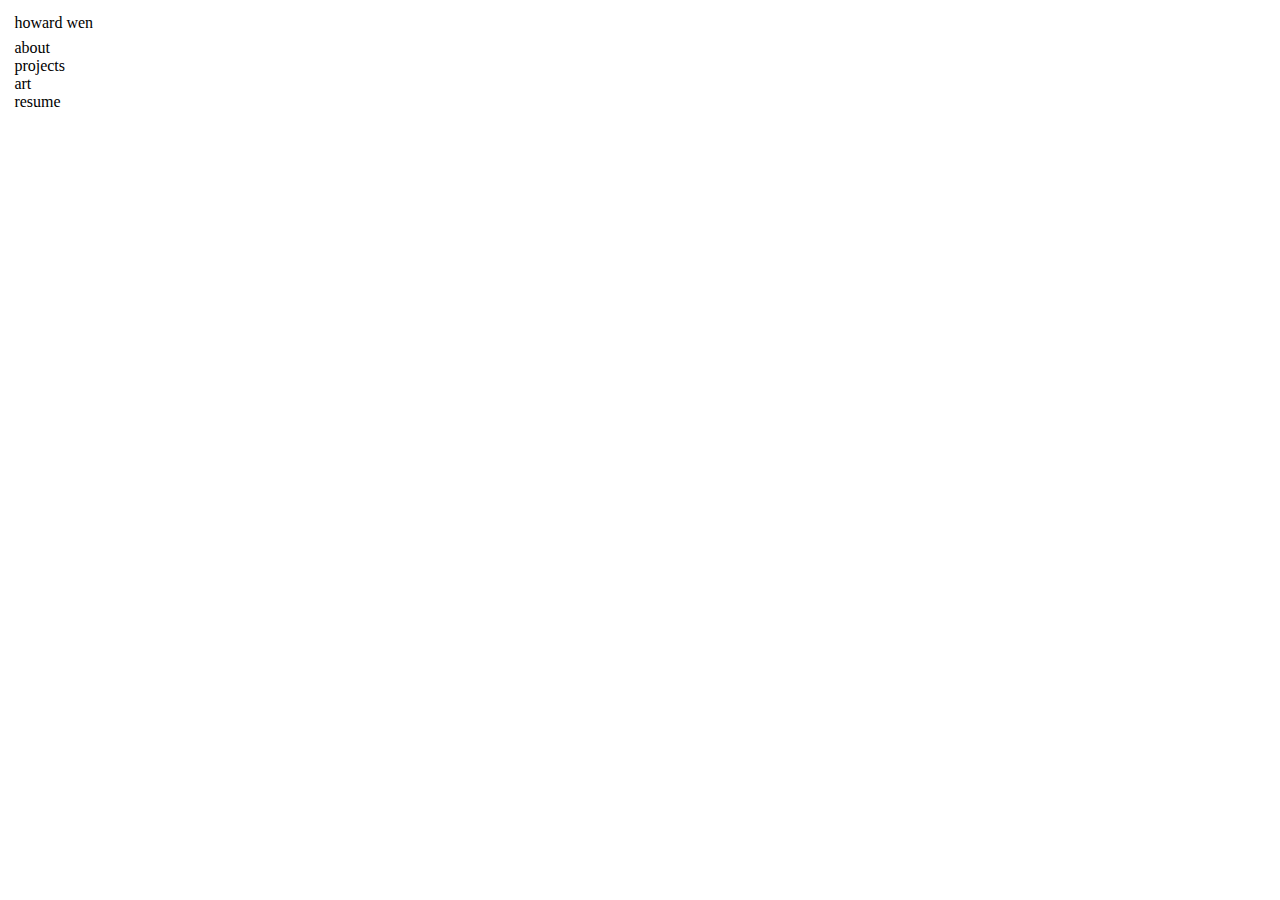
<file: index.html>
<!DOCTYPE html>
<html>
    <head>
        <title>howard wen</title>
        <link rel="icon" type="image/jpg" href="/images/favicon.jpg">
        <link rel="index stylesheet" href="style.css">
        <script src="test.js"></script>
    </head>

    <body>
        <a class="home" href="https://how-ardwen.github.io/"> howard wen </a>
        <br>
        <a class="links" href="about.html">about</a>
        <br/>
        <a class="links" href="projects.html">projects</a>
        <br/>
        <a class="links" href="art.html">art</a>
        <br/>
        <a class="links" href="/pdfs/Howard_Wen_Resume.pdf" target="_blank">resume</a>
    </body>

</html>
</file>
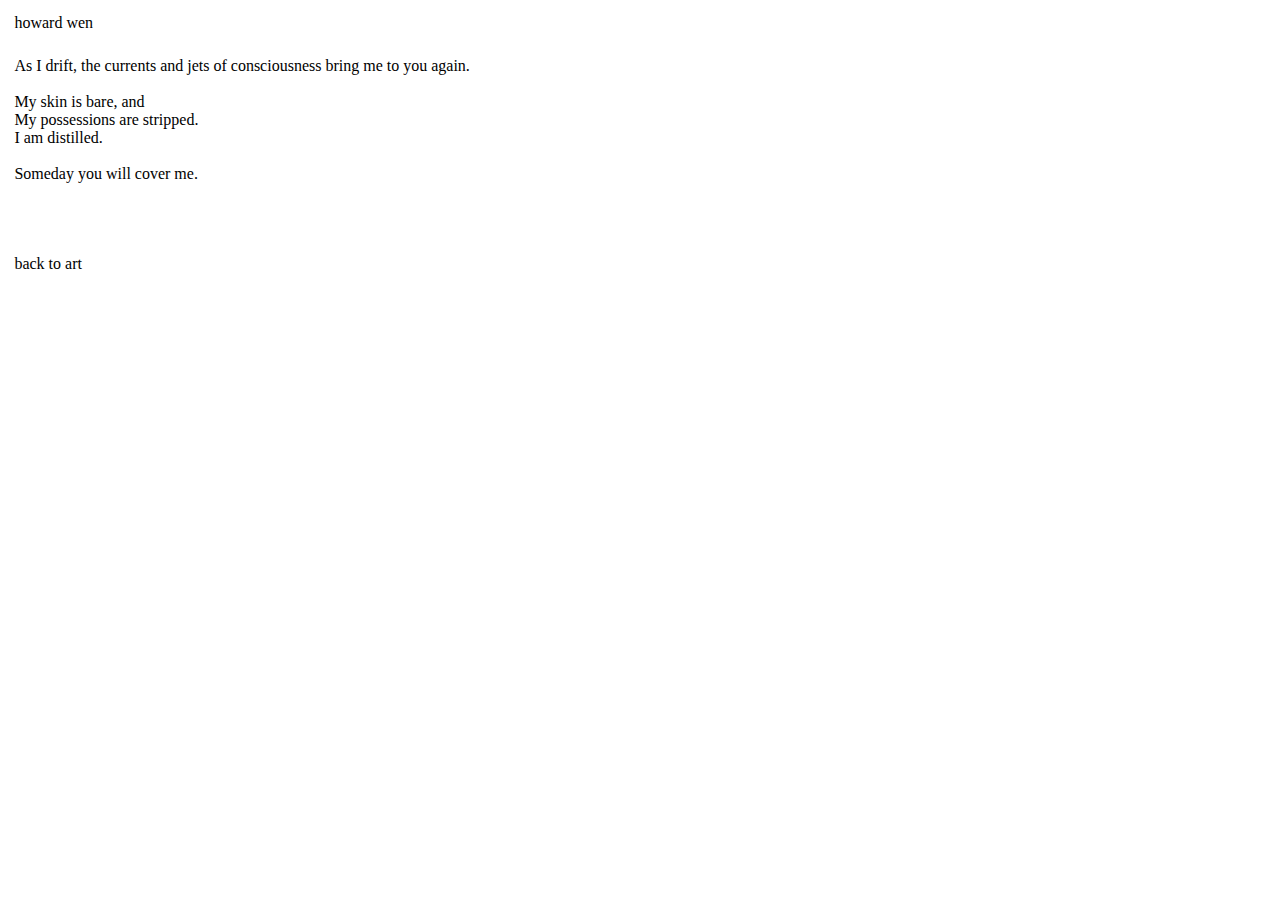
<file: a.html>
<!DOCTYPE html>
<html>
    <head>
        <title>a</title>
        <link rel="icon" type="image/jpg" href="/images/favicon.jpg">
        <link rel="stylesheet" href="style.css">
        <script src="test.js"></script>
    </head>
    
    <body>
        <a class="home" href="https://how-ardwen.github.io/">howard wen</a>
        <p>
            <br/>
            As I drift, the currents and jets of consciousness bring me to you again.
            <br/>
            <br/>
            My skin is bare, and
            <br/>
            My possessions are stripped. 
            <br/>
            I am distilled. 
            <br/>
            <br/>
            Someday you will cover me.
            <br/>
            <br/>
            <br/>
            <br/>
            <br/>
            <a class="links" href="art.html">back to art</a>
        </p>
    </body>
</html>
</file>
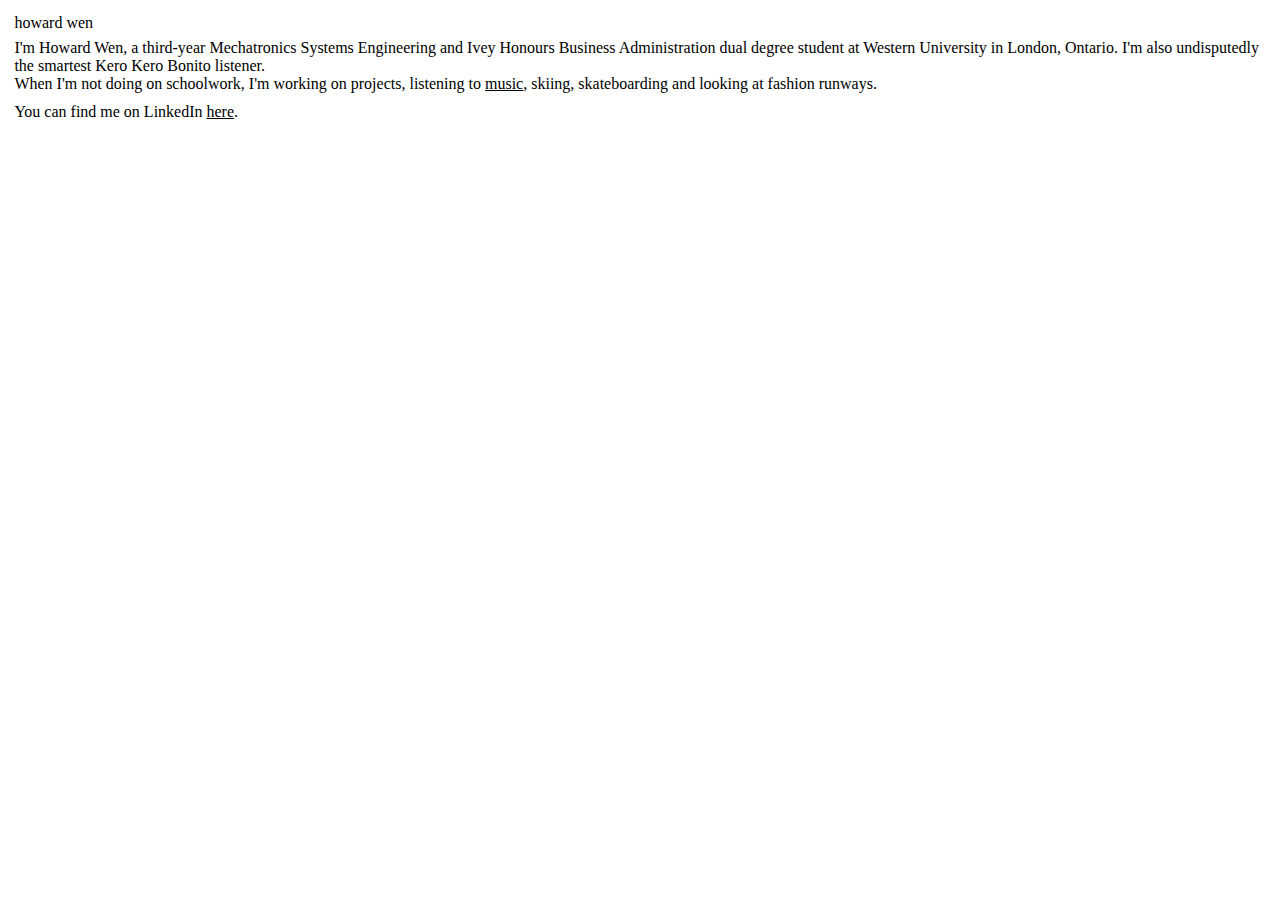
<file: about.html>
<!DOCTYPE html>
<html>
    <head>
        <title>about</title>
        <link rel="icon" type="image/jpg" href="/images/favicon.jpg">
        <link rel="stylesheet" href="style.css">
        <script src="test.js"></script>
    </head>
    
    <body>
        <a class="home" href="https://how-ardwen.github.io/">howard wen</a>
        <p>I&apos;m Howard Wen, a third-year Mechatronics Systems Engineering and Ivey Honours Business Administration dual degree student at Western University in London, Ontario. I'm also undisputedly the smartest Kero Kero Bonito listener.
            <br/>When I'm not doing on schoolwork, I'm working on projects, listening to <a class="inline-link" href="https://www.last.fm/user/howurdwen" target="_blank">music</a>, skiing, skateboarding and looking at fashion runways. 
        </p>
        <p>
            You can find me on LinkedIn <a class="inline-link" href="https://www.linkedin.com/in/howard-wen04/" target="_blank">here</a>.
        </p>
    </body>
</html>
</file>
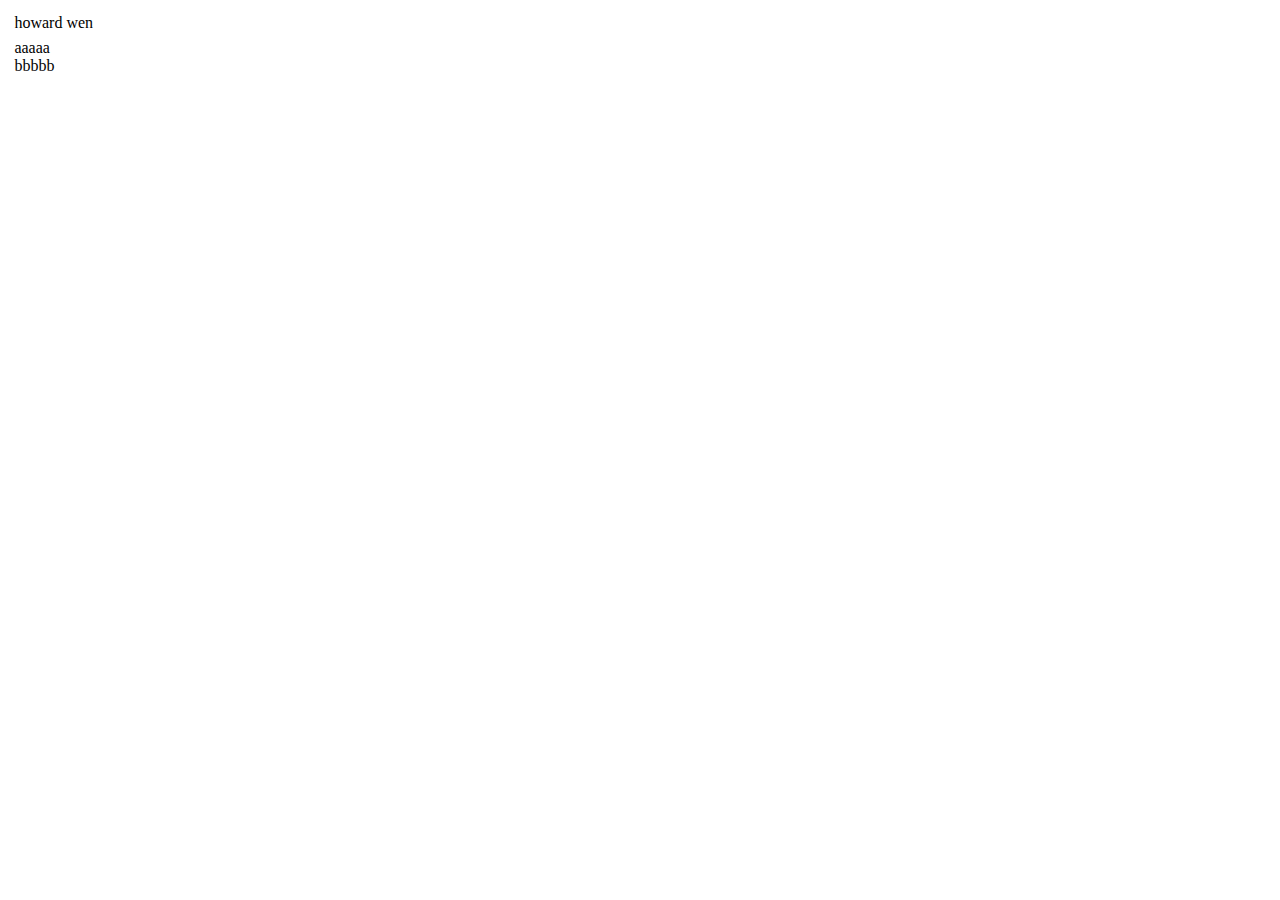
<file: art.html>
<!DOCTYPE html>
<html>
    <head>
        <title>art</title>
        <link rel="icon" type="image/jpg" href="/images/favicon.jpg">
        <link rel="stylesheet" href="style.css">
        <script src="test.js"></script>
    </head>
    
    <body>
        <a class="home" href="https://how-ardwen.github.io/">howard wen</a>
        <br/>
        <a class="links" href="a.html">aaaaa</a>
        <br>
        <a class="links" href="b.html">bbbbb</a>
    </body>
</html>
</file>
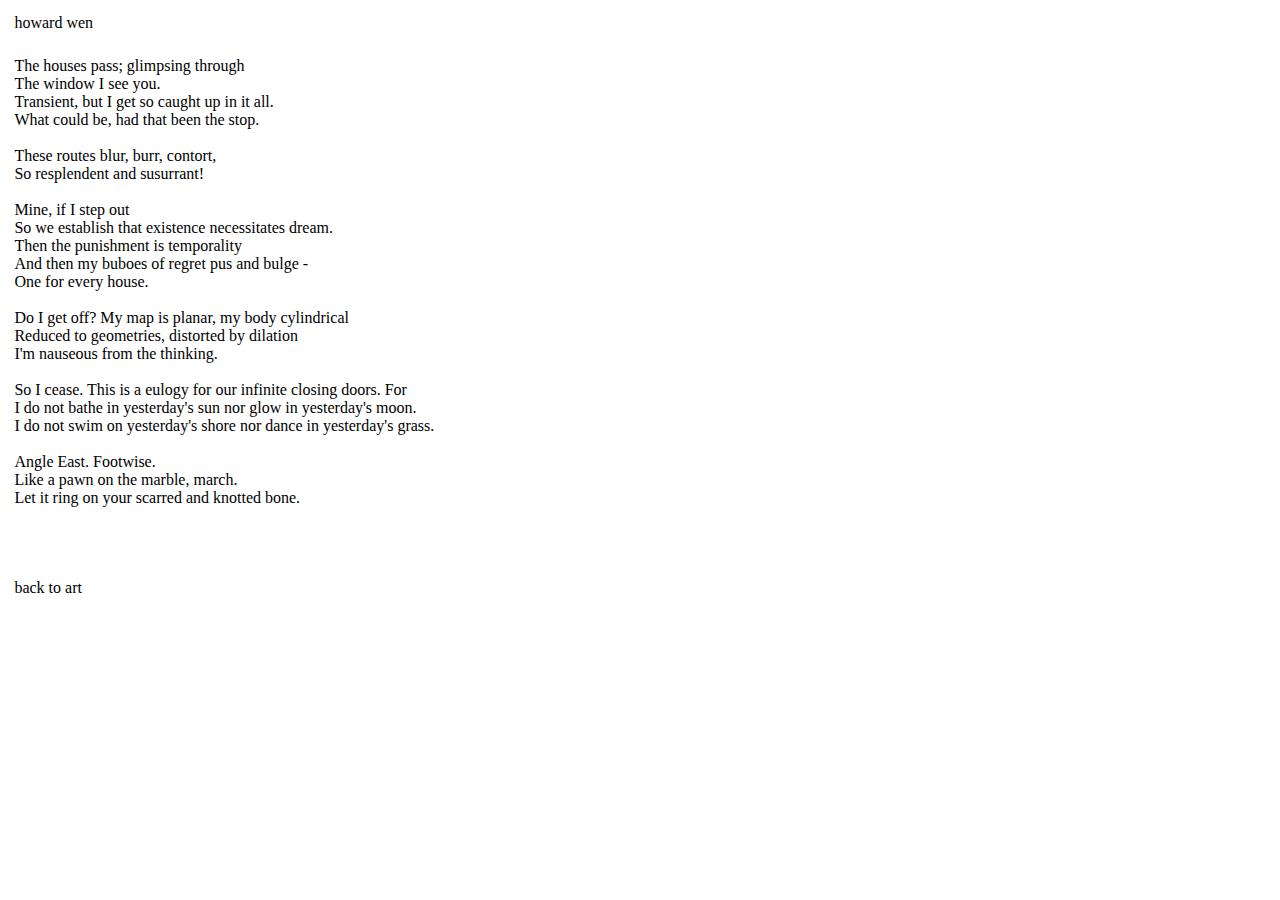
<file: b.html>
<!DOCTYPE html>
<html>
    <head>
        <title>b</title>
        <link rel="icon" type="image/jpg" href="/images/favicon.jpg">
        <link rel="stylesheet" href="style.css">
        <script src="test.js"></script>
    </head>
    
    <body>
        <a class="home" href="https://how-ardwen.github.io/">howard wen</a>
        <p>
            <br/>
            The houses pass; glimpsing through 
            <br/>
            The window I see you. 
            <br/>
            Transient, but I get so caught up in it all.
            <br/>
            What could be, had that been the stop.
            <br/>
            <br/>
            
            These routes blur, burr, contort,
            <br/>
            So resplendent and susurrant!
            <br/>
            <br/>
            
            Mine, if I step out
            <br/>
            So we establish that existence necessitates dream.
            <br/>
            Then the punishment is temporality
            <br/>
            And then my buboes of regret pus and bulge &#45;
            <br/>
            One for every house.
            <br/>
            <br/>
            
            Do I get off? My map is planar, my body cylindrical
            <br/>
            Reduced to geometries, distorted by dilation
            <br/>
            I&apos;m nauseous from the thinking.
            <br/>
            <br/>
            
            So I cease. This is a eulogy for our infinite closing doors. For
            <br/>
            I do not bathe in yesterday&apos;s sun nor glow in yesterday&apos;s moon. 
            <br/>
            I do not swim on yesterday&apos;s shore nor dance in yesterday&apos;s grass. 
            <br/>
            <br/>
            
            Angle East. Footwise. 
            <br/>
            Like a pawn on the marble, march.
            <br/>
            Let it ring on your scarred and knotted bone.
            <br/>
            <br/>
            <br/>
            <br/>
            <br/>
            <a class="links" href="art.html">back to art</a>

        </p>
    </body>
</html>
</file>
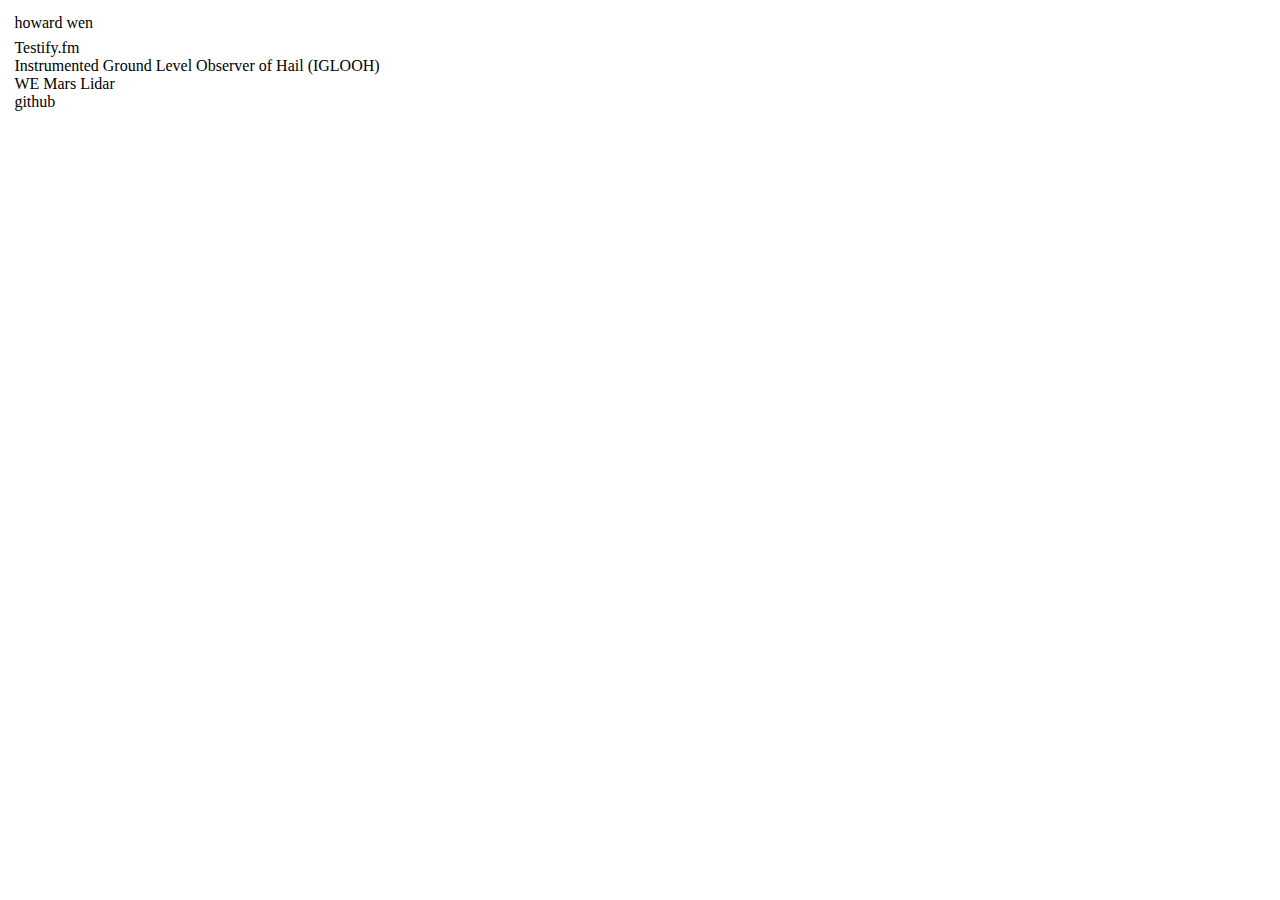
<file: projects.html>
<!DOCTYPE html>
<html>
    <head>
        <title>projects</title>
        <link rel="icon" type="image/jpg" href="/images/favicon.jpg">
        <link rel="stylesheet" href="style.css">
        <script src="test.js"></script>
    </head>
    
    <body>
        <a class="home" href="https://how-ardwen.github.io/">howard wen</a>
        <br/>
        <a class="links" href="https://www.testify.fm/" target="_blank">Testify.fm</a>
        <br>
        <a class="links" href="https://how-ardwen.github.io/pdfs/IGLOOH_Documentation.pdf" target="_blank">Instrumented Ground Level Observer of Hail (IGLOOH)</a>
        <br>
        <a class="links" href="https://github.com/WEMARS2024/RPLidar/tree/main" target="_blank">WE Mars Lidar</a>
        <br>
        <a class="links" href="https://github.com/how-ardwen/" target="_blank">github</a>
    </body>
</html>
</file>
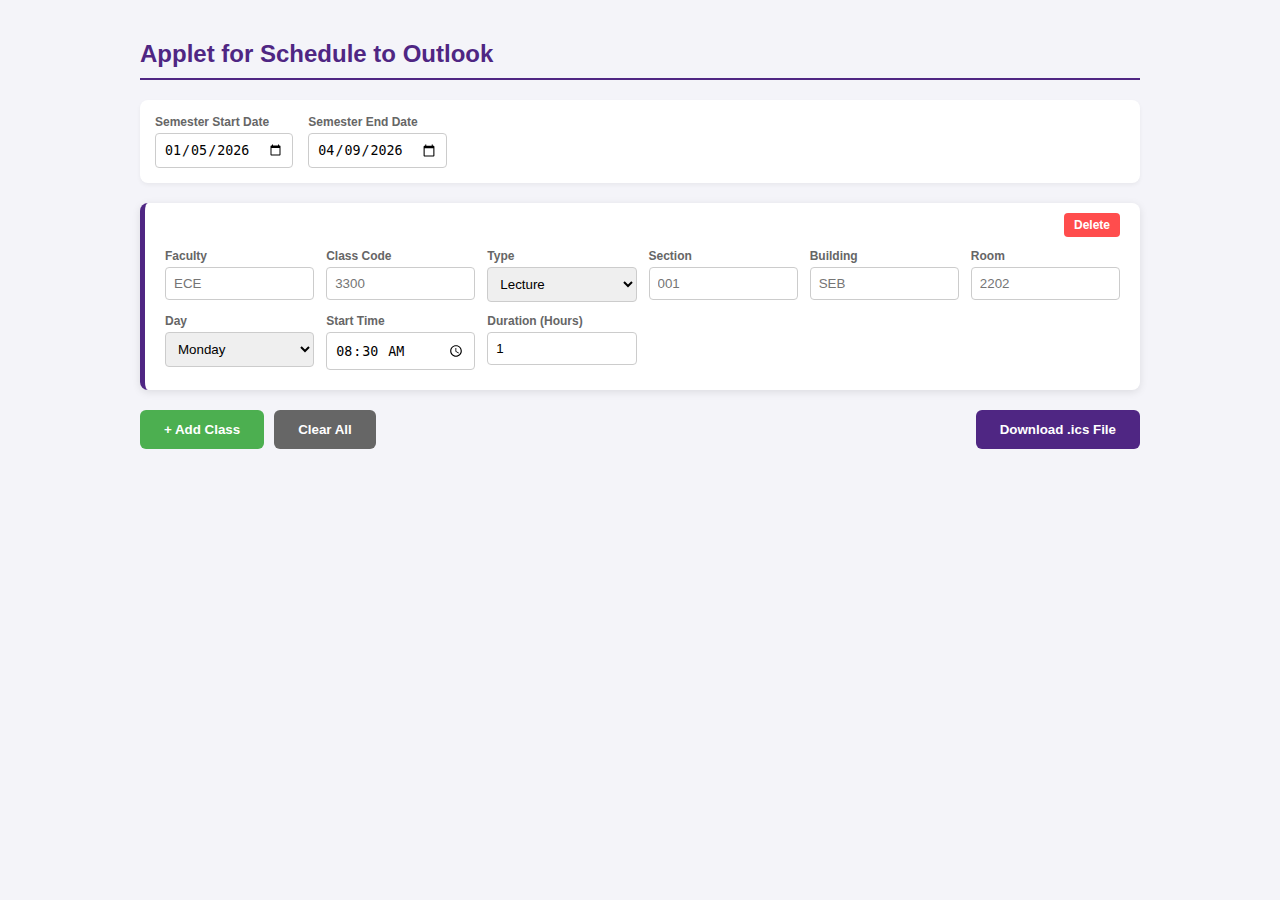
<file: scheduler.html>
<!DOCTYPE html>
<html lang="en">
<head>
    <meta charset="UTF-8">
    <meta name="viewport" content="width=device-width, initial-scale=1.0">
    <title>Schedule to Outlook</title>
    <style>
        :root { --purple: #4f2683; --gray: #f4f4f9; }
        body { font-family: -apple-system, BlinkMacSystemFont, "Segoe UI", Roboto, Helvetica, Arial, sans-serif; padding: 20px; max-width: 1000px; margin: auto; background: var(--gray); color: #333; }
        h2 { color: var(--purple); border-bottom: 2px solid var(--purple); padding-bottom: 10px; }
        
        .config-section { background: white; padding: 15px; border-radius: 8px; margin-bottom: 20px; box-shadow: 0 2px 4px rgba(0,0,0,0.05); display: flex; align-items: center; gap: 15px; }
        
        .class-row { background: white; padding: 20px; margin-bottom: 15px; border-radius: 8px; box-shadow: 0 2px 8px rgba(0,0,0,0.1); display: grid; grid-template-columns: repeat(auto-fit, minmax(140px, 1fr)); gap: 12px; position: relative; border-left: 5px solid var(--purple); }
        
        .row-controls { grid-column: 1 / -1; display: flex; justify-content: flex-end; margin-top: -10px; }
        .delete-btn { background: #ff4d4d; color: white; border: none; padding: 5px 10px; border-radius: 4px; cursor: pointer; font-size: 12px; }
        
        label { display: block; font-size: 12px; font-weight: bold; margin-bottom: 4px; color: #666; }
        input, select { width: 100%; padding: 8px; border: 1px solid #ccc; border-radius: 4px; box-sizing: border-box; }
        
        .actions { display: flex; gap: 10px; margin-top: 20px; }
        button { padding: 12px 24px; cursor: pointer; border-radius: 6px; border: none; font-weight: bold; transition: opacity 0.2s; }
        button:hover { opacity: 0.9; }
        .add-btn { background: #4CAF50; color: white; }
        .clear-btn { background: #666; color: white; }
        .gen-btn { background: var(--purple); color: white; margin-left: auto; }
    </style>
</head>
<body>

    <h2>Applet for Schedule to Outlook</h2>

    <div class="config-section">
        <div>
            <label>Semester Start Date</label>
            <input type="date" id="semesterStartDate" value="2026-01-05">
        </div>
        <div>
            <label>Semester End Date</label>
            <input type="date" id="semesterEndDate" value="2026-04-09">
        </div>
    </div>

    <div id="container"></div>

    <div class="actions">
        <button class="add-btn" onclick="addRow()">+ Add Class</button>
        <button class="clear-btn" onclick="clearAll()">Clear All</button>
        <button class="gen-btn" onclick="generateICS()">Download .ics File</button>
    </div>

    <script>
        const DAY_MAP = { "Monday":"MO", "Tuesday":"TU", "Wednesday":"WE", "Thursday":"TH", "Friday":"FR" };
        
        // Find the first occurrence of each weekday in Jan 2026
        const START_DATES = { "Monday":"05", "Tuesday":"06", "Wednesday":"07", "Thursday":"08", "Friday":"09" };

        function saveToLocal() {
            const rows = [];
            document.querySelectorAll('.class-row').forEach(row => {
                const data = {};
                row.querySelectorAll('input, select').forEach(el => {
                    data[el.className] = el.value;
                });
                rows.push(data);
            });
            localStorage.setItem('western_schedule', JSON.stringify(rows));
            localStorage.setItem('western_start_date', document.getElementById('semesterStartDate').value);
            localStorage.setItem('western_end_date', document.getElementById('semesterEndDate').value);
        }

        function loadFromLocal() {
            const savedRows = JSON.parse(localStorage.getItem('western_schedule'));
            const savedStartDate = localStorage.getItem('western_start_date');
            const savedEndDate = localStorage.getItem('western_end_date');
            
            if (savedStartDate) document.getElementById('semesterStartDate').value = savedStartDate;
            if (savedEndDate) document.getElementById('semesterEndDate').value = savedEndDate;
            
            if (savedRows && savedRows.length > 0) {
                savedRows.forEach(data => addRow(data));
            } else {
                addRow();
            }
        }

        function addRow(data = {}) {
            const container = document.getElementById('container');
            const div = document.createElement('div');
            div.className = 'class-row';
            
            div.innerHTML = `
                <div class="row-controls"><button class="delete-btn" onclick="removeRow(this)">Delete</button></div>
                <div><label>Faculty</label><input type="text" class="faculty" placeholder="ECE"></div>
                <div><label>Class Code</label><input type="text" class="code" placeholder="3300"></div>
                <div><label>Type</label><select class="type"><option>Lecture</option><option>Lab</option><option>Tutorial</option></select></div>
                <div><label>Section</label><input type="text" class="section" placeholder="001"></div>
                <div><label>Building</label><input type="text" class="bld" placeholder="SEB"></div>
                <div><label>Room</label><input type="text" class="room" placeholder="2202"></div>
                <div><label>Day</label><select class="day"><option>Monday</option><option>Tuesday</option><option>Wednesday</option><option>Thursday</option><option>Friday</option></select></div>
                <div><label>Start Time</label><input type="time" class="start" value="08:30"></div>
                <div><label>Duration (Hours)</label><input type="number" class="duration" value="1" step="0.5" min="0.5"></div>
            `;

            container.appendChild(div);

            // Fill data if loading from local
            if (data) {
                Object.keys(data).forEach(key => {
                    const el = div.querySelector(`.${key}`);
                    if (el) el.value = data[key];
                });
            }

            // Attach listeners for autosave
            div.querySelectorAll('input, select').forEach(el => el.addEventListener('change', saveToLocal));
        }

        function removeRow(btn) {
            const rows = document.querySelectorAll('.class-row');
            if (rows.length > 1) {
                btn.closest('.class-row').remove();
                saveToLocal();
            } else {
                alert("You must have at least one class.");
            }
        }

        function clearAll() {
            if (confirm("Clear all rows and reset inputs?")) {
                document.getElementById('container').innerHTML = '';
                localStorage.removeItem('western_schedule');
                addRow();
            }
        }

        function generateICS() {
            const endDateRaw = document.getElementById('semesterEndDate').value.replace(/-/g, '');
            const UNTIL = `${endDateRaw}T235959Z`;
            const stamp = new Date().toISOString().replace(/[-:]/g, '').split('.')[0] + "Z";
            
            // Start with header - NO INDENTATION
            let ics = [
                "BEGIN:VCALENDAR",
                "VERSION:2.0",
                "PRODID:-//Western//Mechatronics//EN",
                "CALSCALE:GREGORIAN",
                "METHOD:PUBLISH",
                "X-WR-TIMEZONE:America/Toronto"
            ].join("\r\n"); // Use \r\n for CRLF line endings

            document.querySelectorAll('.class-row').forEach((row, index) => {
                const f = row.querySelector('.faculty').value;
                const c = row.querySelector('.code').value;
                const t = row.querySelector('.type').value;
                const s = row.querySelector('.section').value;
                const b = row.querySelector('.bld').value;
                const r = row.querySelector('.room').value;
                const day = row.querySelector('.day').value;
                const startTime = row.querySelector('.start').value.replace(':', '');
                const dur = parseFloat(row.querySelector('.duration').value);

                const startHour = parseInt(row.querySelector('.start').value.split(':')[0]);
                const startMin = parseInt(row.querySelector('.start').value.split(':')[1]);
                
                let endHour = startHour + Math.floor(dur);
                let endMin = startMin + (dur % 1 * 60);
                if (endMin >= 60) { endHour++; endMin -= 60; }
                const endTime = `${endHour.toString().padStart(2, '0')}${endMin.toString().padStart(2, '0')}`;
                
                // Add each event - NO INDENTATION ALLOWED
                ics += `\r\nBEGIN:VEVENT`;
                ics += `\r\nUID:${stamp}-${index}@western-u-scheduler`;
                ics += `\r\nDTSTAMP:${stamp}`;
                ics += `\r\nSUMMARY:${f} ${c} ${t}`;
                ics += `\r\nLOCATION:${b} ${r}`;
                ics += `\r\nDESCRIPTION:Section ${s}`;
                ics += `\r\nDTSTART;TZID=America/Toronto:202601${START_DATES[day]}T${startTime}00`;
                ics += `\r\nDTEND;TZID=America/Toronto:202601${START_DATES[day]}T${endTime}00`;
                ics += `\r\nRRULE:FREQ=WEEKLY;BYDAY=${DAY_MAP[day]};UNTIL=${UNTIL}`;
                ics += `\r\nEND:VEVENT`;
            });

            ics += "\r\nEND:VCALENDAR";
            
            const blob = new Blob([ics], { type: 'text/calendar' });
            const url = URL.createObjectURL(blob);
            const a = document.createElement('a');
            a.href = url;
            a.download = `Western_Schedule.ics`;
            a.click();
        }

        document.getElementById('semesterEndDate').addEventListener('change', saveToLocal);
        window.onload = loadFromLocal;
    </script>
</body>

</html>
</file>
<file: style.css>
body {
    padding: .5%
}

/* <a> tag styling */
a:link, a:visited {
    color: black;
    text-decoration: none;
}

a:hover {
    font-weight: bold;
}

/* home link styling */
.home {
    display: inline-block;
    margin-bottom: .5%;
}

/* <p> tag styling */
p {
    margin: 0 0 10px 0;
}

/* inline links */
a.inline-link{
    color: black;
    text-decoration: underline;
}

a.inline-link:hover, a.inline-link:visited {
    font-weight: normal;
}

/* GALLERY */
#container{
    justify-content: space-between;
    display: flex;
    width: 100%;
    /* background-image: url("file:///C:/Users/wenho/Desktop/Folder/Code/how-ardwen.github.io/images/frieren.jpg"); */
}
#container > img{
    width: auto;
    margin: 2.5%;
    /* border-style: solid; */
}
</file>
